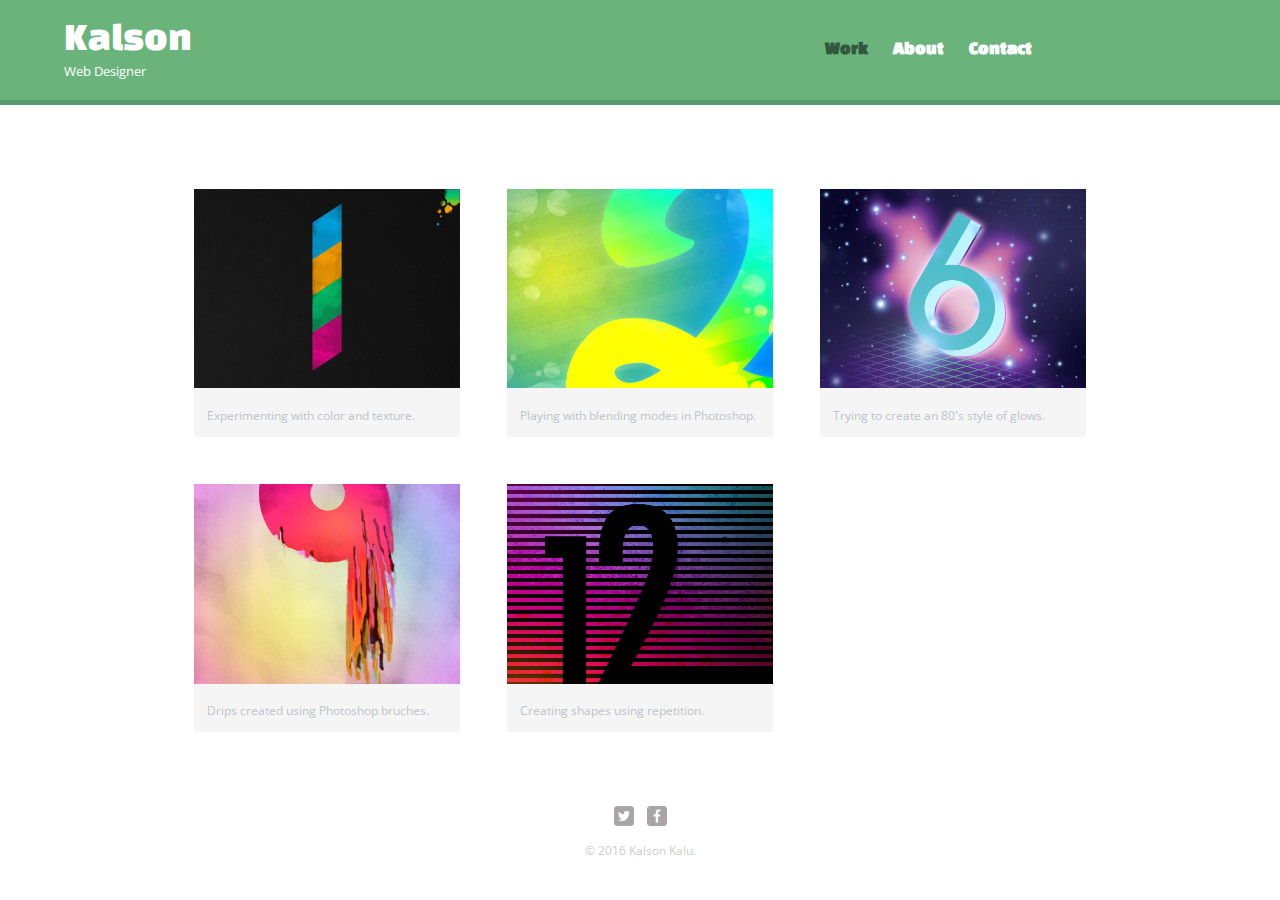
<file: index.html>
<!DOCTYPE HTML>
<html>
  <head>
    <title>Kalson | Web Designer</title>
    <meta charset="utf-8">
    <link rel="stylesheet" href="css/normalize.css">
    <link href="https://fonts.googleapis.com/css?family=Changa+One|Open+Sans" rel="stylesheet">
    <link rel="stylesheet" href="css/main.css">
    <link rel="stylesheet" href="css/responsive.css"> <!--after main.css, so we
    build on top of our mobile styles to create tablet and desktop styles-->
    <meta name="viewport" content="width=device-width, intial-scale=1.0"> <!-- 
      so the mobile layout renders to mobile devices instead of desktop layout -->
  </head>
  <body>
    <header>
      <a href="index.html" id="logo">
        <h1>Kalson</h1>
        <h2>Web Designer</h2>
      </a>
      <nav>
        <ul>
          <li><a href="index.html" class="selected">Work</a></li>
          <li><a href="about.html">About</a></li>
          <li><a href="contact.html">Contact</a></li>
        </ul>
      </nav>
    </header>
    <div id="wrapper">
      <section>
        <ul id="gallery">
          <li>
            <a href="img/numbers-01.jpg">
              <img src="img/numbers-01.jpg" alt="">
              <p>Experimenting with color and texture.</p>
            </a>
          </li>
          <li>
            <a href="img/numbers-02.jpg">
              <img src="img/numbers-02.jpg" alt="">
              <p>Playing with blending modes in Photoshop.</p>
            </a>
          </li>
          <li>
            <a href="img/numbers-06.jpg">
              <img src="img/numbers-06.jpg" alt="">
              <p>Trying to create an 80's style of glows.</p>
            </a>
          </li>
          <li>
            <a href="img/numbers-09.jpg">
              <img src="img/numbers-09.jpg" alt="">
              <p>Drips created using Photoshop bruches.</p>
            </a>
          </li>
          <li>
            <a href="img/numbers-12.jpg">
              <img src="img/numbers-12.jpg" alt="">
              <p>Creating shapes using repetition.</p>
            </a>
          </li>
        </ul>
      </section>
      <footer>
        <a href="http://twitter.com/KalsonKalu"><img src="img/twitter-wrap.png" alt="Twitter logo" class="social-icon"></a>
        <img src="img/facebook-wrap.png" alt="Facebook logo" class="social-icon">
        <p>&copy; 2016 Kalson Kalu.</p>
      </footer>
    </div>
  </body>
</html>
</file>
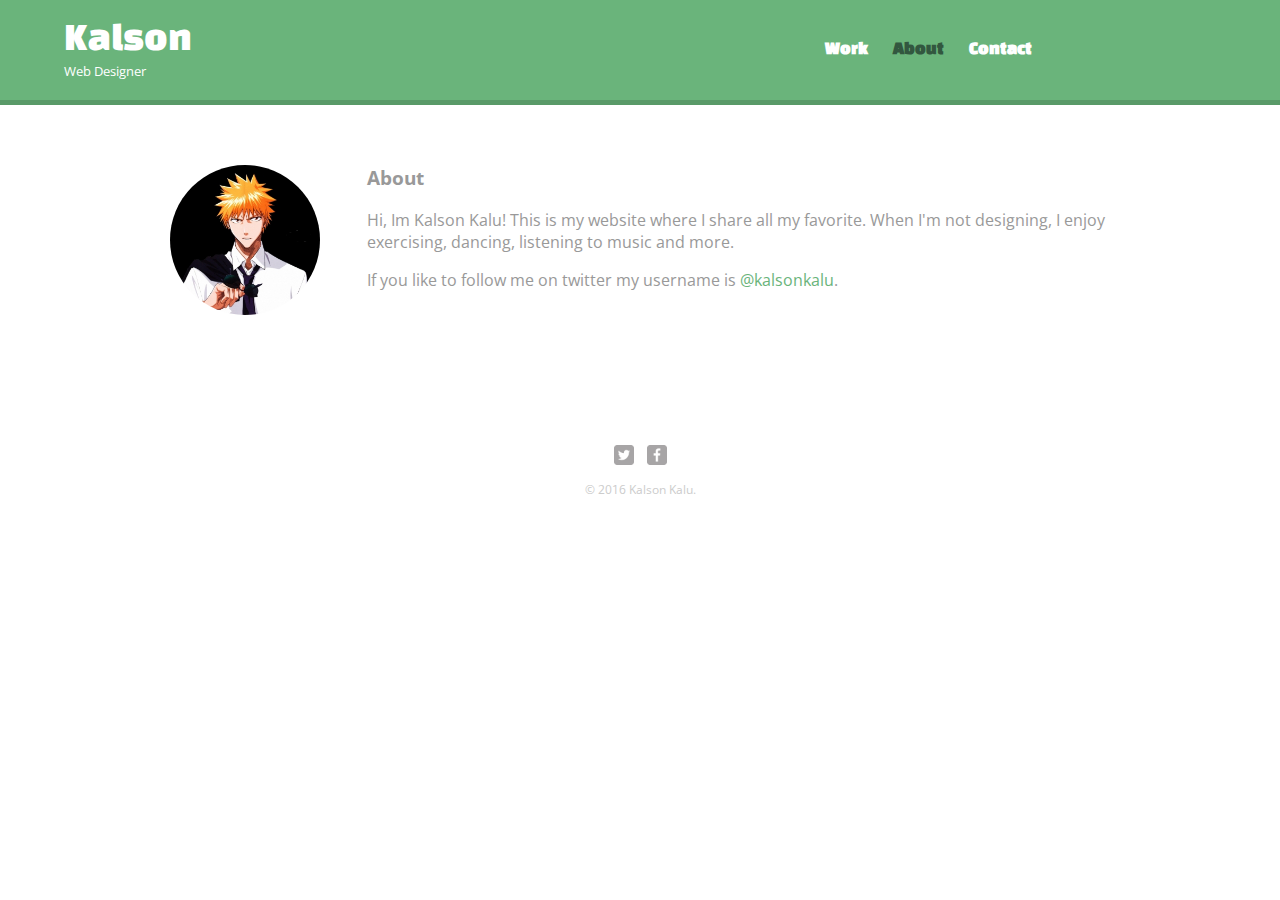
<file: about.html>
<!DOCTYPE HTML>
<html>
  <head>
    <title>Kalson | Web Designer</title>
    <meta charset="utf-8">
    <link rel="stylesheet" href="css/normalize.css">
    <link href="https://fonts.googleapis.com/css?family=Changa+One|Open+Sans" rel="stylesheet">
    <link rel="stylesheet" href="css/main.css">
    <link rel="stylesheet" href="css/responsive.css"> <!--after main.css, so we
    build on top of our mobile styles to create tablet and desktop styles-->
    <meta name="viewport" content="width=device-width, intial-scale=1.0"> <!-- 
      so the mobile layout renders to mobile devices instead of desktop layout -->
  </head>
  <body>
    <header>
      <a href="index.html" id="logo">
        <h1>Kalson</h1>
        <h2>Web Designer</h2>
      </a>
      <nav>
        <ul>
          <li><a href="index.html">Work</a></li>
          <li><a href="about.html" class="selected">About</a></li>
          <li><a href="contact.html">Contact</a></li>
        </ul>
      </nav>
    </header>
    <div id="wrapper">
      <section>
        <img src="img/IchigoSuited.jpg" alt="Photograph of Kalson" class="profile-photo">
        <h3>About</h3>
        <p>Hi, Im Kalson Kalu! This is my website where I share all my favorite.
          When I'm not designing, I enjoy exercising, dancing, listening to music
          and more.
        </p>
        <p>If you like to follow me on twitter my username is
          <a href="http://twitter.com/kalsonkalu">@kalsonkalu</a>.
        </p>
      </section>
      <footer>
        <a href="http://twitter.com/KalsonKalu"><img src="img/twitter-wrap.png" alt="Twitter logo" class="social-icon"></a>
        <img src="img/facebook-wrap.png" alt="Facebook logo" class="social-icon">
        <p>&copy; 2016 Kalson Kalu.</p>
      </footer>
    </div>
  </body>
</html>
</file>
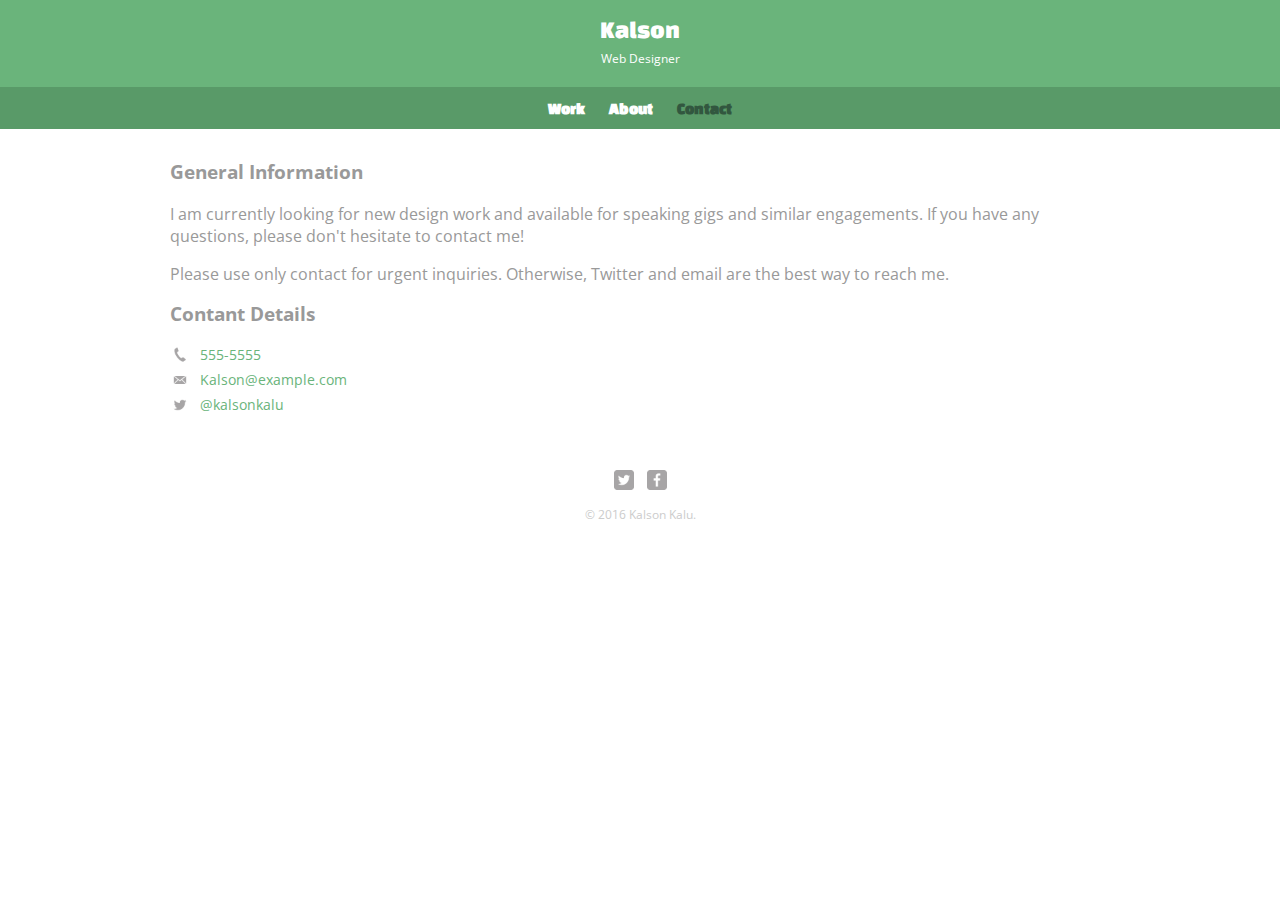
<file: contact.html>
<!DOCTYPE HTML>
<html>
  <head>
    <title>Kalson | Web Designer</title>
    <meta charset="utf-8">
    <link rel="stylesheet" href="css/normalize.css">
    <link href="https://fonts.googleapis.com/css?family=Changa+One|Open+Sans" rel="stylesheet">
    <link rel="stylesheet" href="css/main.css">
  </head>
  <body>
    <header>
      <a href="index.html" id="logo">
        <h1>Kalson</h1>
        <h2>Web Designer</h2>
      </a>
      <nav>
        <ul>
          <li><a href="index.html">Work</a></li>
          <li><a href="about.html">About</a></li>
          <li><a href="contact.html" class="selected">Contact</a></li>
        </ul>
      </nav>
    </header>
    <div id="wrapper">
      <section> <!-- two section for 2 columns for the desktop view-->
        <h3>General Information</h3>
        <p>I am currently looking for new design work and available for speaking
        gigs and similar engagements. If you have any questions, please don't
        hesitate to contact me!
       </p>
       <p>Please use only contact for urgent inquiries. Otherwise, Twitter
       and email are the best way to reach me.
       </p>
     </section>
     <section> <!--two section are just stacked on mobile-->
       <h3>Contant Details</h3>
       <ul class="contact-info">
         <li class="phone"><a href="tel:555-5555">555-5555</a></li>
         <li class="mail"><a href="mailto:Kalson@example.com">Kalson@example.com</a></li>
         <li class="twitter"><a href="http://twitter.com/intent/tweet?screen_name=kalsonkalu">@kalsonkalu</a></li>
       </ul>
     </section>
      <footer>
        <a href="http://twitter.com/KalsonKalu"><img src="img/twitter-wrap.png" alt="Twitter logo" class="social-icon"></a>
        <img src="img/facebook-wrap.png" alt="Facebook logo" class="social-icon">
        <p>&copy; 2016 Kalson Kalu.</p>
      </footer>
    </div>
  </body>
</html>
</file>
<file: css/main.css>
/*******************************
GENERAL
********************************/

body {
  font-family: 'Open Sans', sans-serif;
}

#wrapper {
  max-width: 940px;
  margin: 0 auto;
  padding: 0 5%;
}

a {
  text-decoration: none;
}

/* make the images responsive due to webpage if it changes size
It's called Fluid Imaging */
img {
  max-width: 100%; /* images to fill their parent element */
}

h3 {
  margin: 0 0 1em 0;
}



/*******************************
HEADING
********************************/

header {
  float: left; /* use for desktop layout */
  margin: 0 0 30px 0;
  padding: 5px 0 0 0;
  width: 100%;
}

#logo {
  text-align: center;
  margin: 0;
}

h1 {
  font-family: 'Changa One', sans-serif;
  margin: 15px 0;
  font-size: 1.57em;
  font-weight: normal;
  line-height: 0.8em;
}

h2 {
  font-size: 0.75em;
  margin:  -5px 0 0;
  font-weight: normal;
}



/*******************************
NAVIGATION
********************************/

nav {
  text-align: center;
  padding: 10px 0;
  margin: 20px 0 0;
}

nav ul {
  list-style: none;
  margin: 0 10px;
  padding: 0;
}

nav li {
  display: inline-block;
}

/* style the anchors in nav */
nav a {
  font-family: 'Changa One', sans-serif;
  font-weight: 800;
  padding: 15px 10px;
}



/*******************************
FOOTER
********************************/

footer {
  font-size: 0.75em;
  text-align: center;
  clear: both; /* clear of any influences of the other floats */
  padding-top: 50px;
  color: #ccc;
}

.social-icon {
  width: 20px;
  height: 20px;
  margin: 0 5px;
}



/*******************************
PAGE: PORTFOLIO
********************************/

#gallery {
  margin: 0;
  padding: 0;
  list-style: none; /* removes any bullet points if set to none */
}

/* style the list items */
#gallery li {
  float: left;
  width: 45%;
  margin: 2.5%;
  background-color: #f5f5f5;
  color: #bdc3c7;
}

/* style the paragraphs in the list items */
#gallery li a p {
  margin: 0;
  padding: 5%;
  font-size: 0.75em;
  color: #bdc3c7;
}


/*******************************
PAGE: ABOUT
********************************/

.profile-photo {
  display: block; /* using block allow us to use auto margins to center it */
  max-width: 150px;
  margin: 0 auto 30px;
  border-radius: 100%;
}


/*******************************
PAGE: CONTACT
********************************/

.contact-info {
  list-style: none;
  padding: 0;
  margin: 0;
  font-size: 0.9em;
}

.contact-info a {
  display: block; /* make anchors to take up space */
  min-height: 20px;
  background-repeat: no-repeat;
  background-size: 20px 20px;
  padding: 0 0 0 30px;
  margin: 0 0 5px;
}

.contact-info li.phone a {
  background-image: url('../img/phone.png');
}

.contact-info li.mail a {
  background-image: url('../img/mail.png');
}

.contact-info li.twitter a {
  background-image: url('../img/twitter.png');
}

/*******************************
COLORS
********************************/

/* site body */
body {
  background-color: #fff;
  color: #999;
}

/* green header */
header {
  background: #6ab47b;
  border-color: #599a68;
}

/* nav background on mobile */
nav {
  background: #599a68;
}

/* logo text */
h1, h2 {
  color: #fff;
}

/* links */
a {
  color: #6ab47b;
}

/* nav link */
nav a, nav a:visited {
  color: #fff;
}
/* selected nav link */
nav a.selected, nav a:hover {
  color: #32573f
}
</file>
<file: css/responsive.css>
/* each media query rule, we'll write additional CSS that will only be added if
the conditions of our media query are true */

/* telling the browser that we want to target digital screens with a min-width
of 480px as opposed to print media (for larger than your avg smart phone)*/
@media screen and (min-width: 480px) {
/* b/c of "and" both of these need to be true in order for this css we're added
to be added to our page */

/*******************************
TWO COLUMN LAYOUT
********************************/

  #primary {
    width: 50%;
    float: left;
  }

  #secondary {
    width: 40%;
    float: right; /* floating to the right for rare browser issues */
  }

/*******************************
want 3 elements side by side, so total width of each element * 3
and each item has margin of 2.5 on all sides, so the left and right (2.5 + 2.5)
So we're up to 15% so far for our margins. Everything else needs to be space
that's actually taken up by the images So that's 100% of the space minus 15% of
the space, which is just taken up by margins
3 * 5 = 15
100% - 15% = 85% / 3 columns = 28.333333 width
********************************/

/*******************************
PAGE: PORTFOLIO
********************************/

  #gallery li {
    width: 28.3333%;
  }

  /* any of the style on #gallery li to apply on every 4 item */
  #gallery li:nth-child(4n) {
    clear: left;
  }

/*******************************
PAGE: ABOUT
********************************/

  .profile-photo {
    float: left;
    margin:  0 5% 80px 0;
  }

}

/*for large tablets and destops */
@media screen and (min-width: 660px) {

/*******************************
HEADER
********************************/

nav {
  background: none;
  float: right;
  font-size: 1.125em;
  margin-right: 5%;
  width: 45%;
}

#logo {
  float: left;
  margin-left: 5%;
  text-align: left;
  width: 45%;
}

h1 {
  font-size: 2.5em;
}

h2 {
  font-size: 0.825em;
  margin-bottom: 20px;
}

header {
  border-bottom: 5px solid #599a68; /* 5px for width, solid for style */
  margin-bottom: 60px;
}

}
</file>
